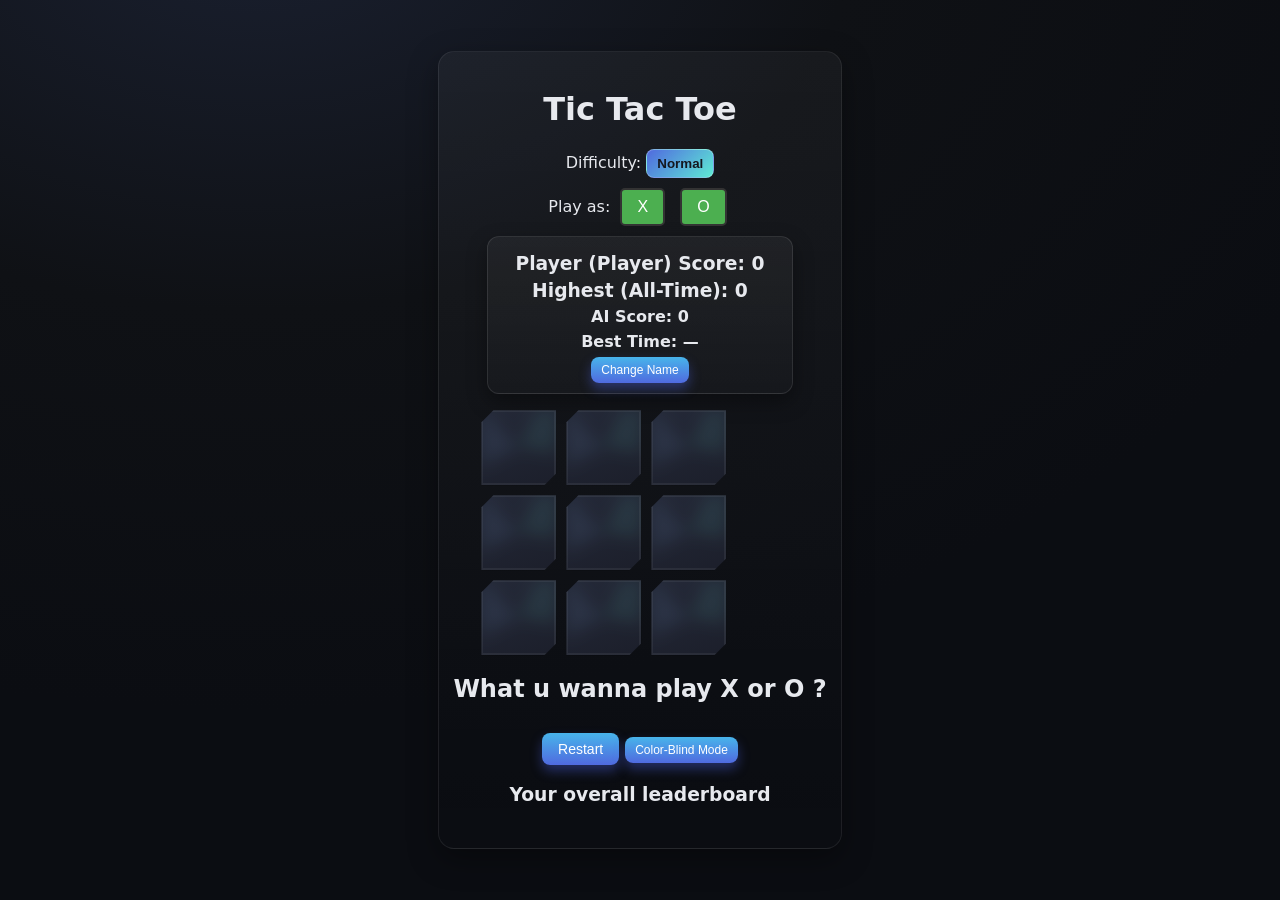
<file: index.html>
<!DOCTYPE html>
<html lang="en">
<head>
  <meta charset="UTF-8" />
  <meta name="viewport" content="width=device-width, initial-scale=1.0"/>
  <title>Tic Tac Toe</title>
  <link rel="stylesheet" href="style.css"/>
</head>
<body>
  <div id="gameContainer">
    <h1>Tic Tac Toe</h1>

    <!-- Difficulty -->
    <div class="difficulty">
      <label>Difficulty:</label>
      <select id="difficultySelect">
        <option value="easy">Easy</option>
        <option value="normal" selected>Normal</option>
        <option value="hard">Hard</option>
      </select>
    </div>

    <!--Play Option for the user-->
    <div class="playOption">
      <label>Play as:
        <button id = "playAsX" class="symbolBtn active">X</button>
        <button id = "playAsO" class="symbolBtn active">O</button>
      </label>
    </div>
    
    <!-- Scoreboard -->
    <div id="scoreboard" class="scoreboard">
      <h3>
        Player (<span id="playerName">Player</span>) Score:
        <span id="playerScore">0</span>
      </h3>
      <h3>Highest (All-Time): <span id="highScore">0</span></h3>
      <h4>AI Score: <span id="aiScore">0</span></h4>
      <h4>Best Time: <span id="bestTime">—</span></h4>
      <button id="changeNameBtn" class="small">Change Name</button>
    </div>

    <!-- Board -->
    <div id="cellContainer">
      <div cellIndex="0" class="cell"></div>
      <div cellIndex="1" class="cell"></div>
      <div cellIndex="2" class="cell"></div>
      <div cellIndex="3" class="cell"></div>
      <div cellIndex="4" class="cell"></div>
      <div cellIndex="5" class="cell"></div>
      <div cellIndex="6" class="cell"></div>
      <div cellIndex="7" class="cell"></div>
      <div cellIndex="8" class="cell"></div>
    </div>

    <h2 id="statusText"></h2>
    <button id="restartBtn">Restart</button>

    <!-- Fastest Wins Leaderboard -->
    <section id="leaderboard" class="leaderboard">
      <h3>Your overall leaderboard</h3>
      <ol id="leaderboardList"></ol>
    </section>
  </div>
  <script src="script.js"></script>
</body>
</html>
</file>
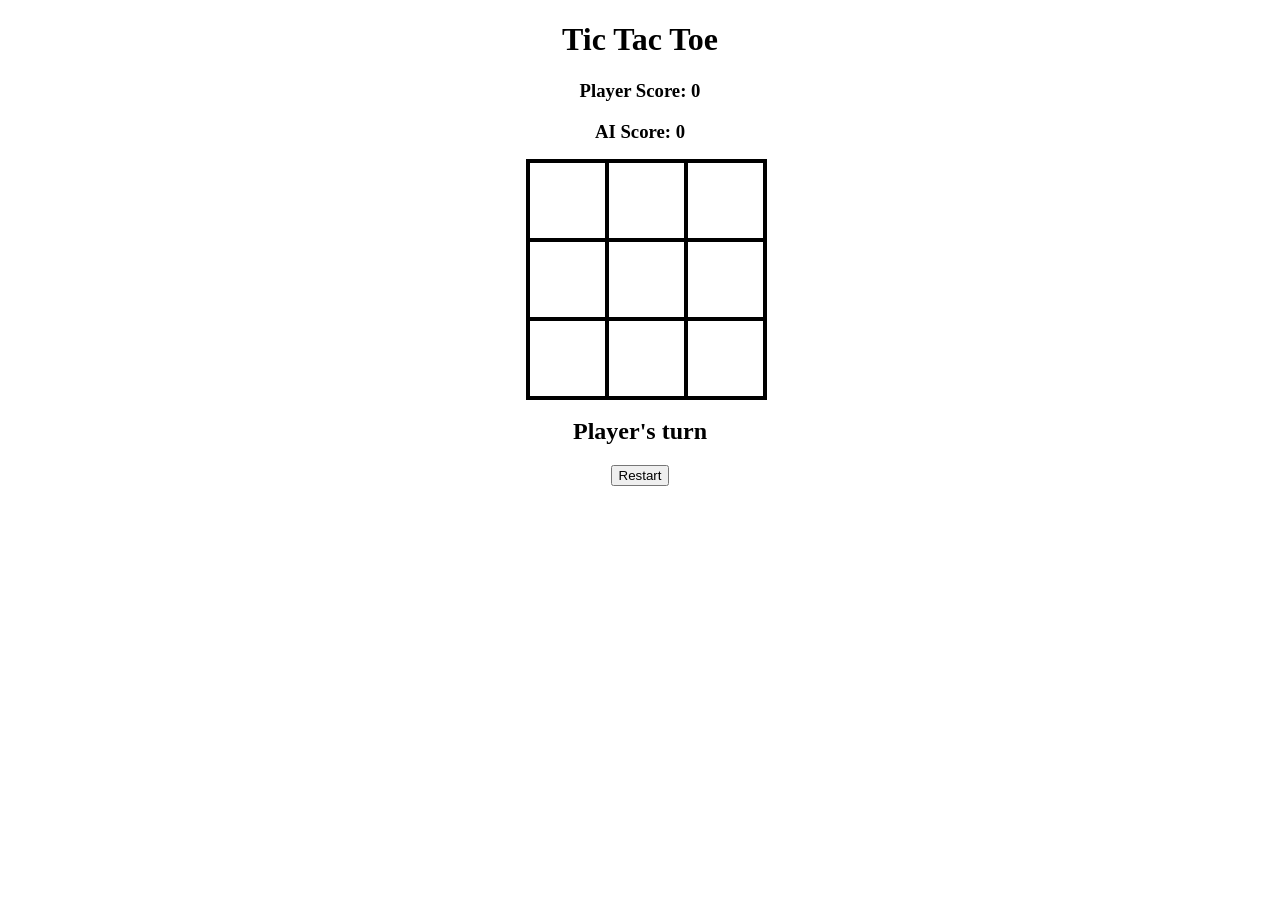
<file: TicTacToe/tictactoe.html>
<!DOCTYPE html>
<html lang="en">
<head>
    <meta charset="UTF-8">
    <meta name="viewport" content="width=device-width, initial-scale=1.0">
    <title>Tic Tac Toe</title>
    <link rel="stylesheet" href="style.css">
</head>
<body>
    <div id="gameContainer">
        <h1>Tic Tac Toe</h1>
        
        <!-- Scoreboard -->
        <div id="scoreboard">
            <h3>Player Score: <span id="playerScore">0</span></h3>
            <h3>AI Score: <span id="aiScore">0</span></h3>
        </div>
        
        <div id="cellContainer">
            <div cellIndex="0" class="cell"></div>
            <div cellIndex="1" class="cell"></div>
            <div cellIndex="2" class="cell"></div>
            <div cellIndex="3" class="cell"></div>
            <div cellIndex="4" class="cell"></div>
            <div cellIndex="5" class="cell"></div>
            <div cellIndex="6" class="cell"></div>
            <div cellIndex="7" class="cell"></div>
            <div cellIndex="8" class="cell"></div>
        </div>
        
        <h2 id="statusText"></h2>
        <button id="restartBtn">Restart</button>
    </div>

    <script src="index.js"></script>
</body>
</html>
</file>
<file: style.css>
/* === Dark Themed Tic Tac Toe with Animated Cells === */
:root{
  --bg: #0f1115;
  --panel: #171a22;
  --ink: #e7e9ee;
  --muted: #9aa3b2;
  --accent: #5eead4;
  --accent-2: #7aa2ff;
  --x: #ff6b6b;
  --o: #4cd3ff;
  --cell-grad-1: #242938;
  --cell-grad-2: #1c1f2b;
  --cut: 12px;
}

/* this is the main body of the board */
body {
  background: radial-gradient(1200px 800px at 20% -10%, #1a2030 0%, #0f1115 50%, #0b0d12 100%) fixed;
  color: var(--ink);
  font-family: "Permanent Marker", cursive;
  display: flex;
  justify-content: center;
  align-items: center;
  min-height: 100vh;
  margin: 0;
}

#gameContainer{
  text-align: center;
  max-width: 420px;
  margin: 24px auto;
  padding: 16px 14px 24px;
  background: linear-gradient(180deg, rgba(255,255,255,0.04), rgba(255,255,255,0));
  border: 1px solid rgba(255,255,255,0.08);
  border-radius: 16px;
  box-shadow: 0 10px 30px rgba(0,0,0,0.35);
}

/* Grid */
#cellContainer{
  display: grid;
  grid-template-columns: repeat(3, 75px);
  gap: 10px;
  width: auto;
  margin: 16px auto 10px;
  transform: translateX(30px);
}

/* Unique cell design */
.cell{
  position: relative;
  width: 75px;
  height: 75px;
  line-height: 75px;
  font-size: 50px;
  cursor: pointer;
  text-align: center;
  color: var(--ink);
  background: linear-gradient(160deg, var(--cell-grad-1), var(--cell-grad-2));
  border: none;
  clip-path: polygon(
    calc(0% + var(--cut)) 0%,
    100% 0%,
    100% calc(100% - var(--cut)),
    calc(100% - var(--cut)) 100%,
    0% 100%,
    0% var(--cut)
  );
  box-shadow: inset 0 0 0 2px rgba(255,255,255,0.06),
              0 6px 14px rgba(0,0,0,0.45);
  transition: transform .15s ease, box-shadow .2s ease;
}

/* Animated glowing rim */
.cell::before{
  content:"";
  position:absolute; inset:0;
  pointer-events:none;
  background: conic-gradient(from 180deg,
    transparent 0 15%,
    rgba(126,180,255,.25) 20% 35%,
    transparent 40% 55%,
    rgba(94,234,212,.25) 60% 75%,
    transparent 80% 100%);
  mix-blend-mode: screen;
  filter: blur(8px) opacity(.35);
  transition: opacity .2s ease;
  animation: rimFlow 6s linear infinite;
  clip-path: inherit;
}
@keyframes rimFlow{ to{ transform: rotate(360deg); } }

.cell:hover{
  transform: translateY(-2px);
  box-shadow: inset 0 0 0 2px rgba(255,255,255,0.09),
              0 10px 18px rgba(0,0,0,0.55);
}

/* Pop animation when placing symbol */
.cell.placing{ animation: popIn .35s ease; }
@keyframes popIn{
  0%{ transform: scale(.6) rotate(-6deg); }
  60%{ transform: scale(1.1) rotate(2deg); }
  100%{ transform: scale(1) rotate(0deg); }
}

/* X and O glow colors */
.cell.x{ color: var(--x); text-shadow: 0 0 10px var(--x); }
.cell.o{ color: var(--o); text-shadow: 0 0 10px var(--o); }

/* Subtle pulse effect */
.cell.placing.x::after,
.cell.placing.o::after{
  content:"";
  position:absolute; inset:-2px;
  border: 2px solid currentColor;
  clip-path: inherit;
  opacity:.5;
  filter: blur(2px);
  animation: pulse 420ms ease;
}
@keyframes pulse{
  from{ transform: scale(.9); opacity:.6; }
  to{ transform: scale(1.1); opacity:0; }
}

/* Scoreboard & Leaderboard */
.scoreboard{
  width: 280px;
  margin: 0 auto 10px;
  padding: 10px 12px;
  border: 1px solid rgba(255,255,255,0.1);
  border-radius: 12px;
  background: linear-gradient(180deg, rgba(255,255,255,0.05), rgba(255,255,255,0.02));
  box-shadow: 0 8px 20px rgba(0,0,0,0.35);
}
.scoreboard h3, .scoreboard h4{ margin: 6px 0; }

button.small{
  font-size: 12px;
  padding: 6px 10px;
  background: linear-gradient(180deg, var(--accent-2), #506adf);
  color: white;
  border: none;
  border-radius: 8px;
  box-shadow: 0 6px 12px rgba(82,110,255,.35);
  cursor: pointer;
}
button.small:hover{ transform: translateY(-1px); filter: brightness(1.05); }

.leaderboard{
  width: 280px;
  margin: 14px auto 0;
  text-align: left;
}
.leaderboard li{
  margin: 2px 0;
  font-size: 14px;
  color: var(--muted);
}

/* === Dark Themed Tic Tac Toe with Animated Cells === */
:root{
  --bg: #0f1115;
  --panel: #171a22;
  --ink: #e7e9ee;
  --muted: #9aa3b2;
  --accent: #5eead4;
  --accent-2: #7aa2ff;
  --x: #ff6b6b;
  --o: #4cd3ff;
  --cell-grad-1: #242938;
  --cell-grad-2: #1c1f2b;
  --cut: 12px;
}

/* this is the main body of the board */
body {
  background: radial-gradient(1200px 800px at 20% -10%, #1a2030 0%, #0f1115 50%, #0b0d12 100%) fixed;
  color: var(--ink);
  font-family: system-ui, -apple-system, Segoe UI, Roboto, Helvetica, Arial, "Noto Sans", "Apple Color Emoji", "Segoe UI Emoji", sans-serif;
  display: flex;
  justify-content: center;
  align-items: center;
  min-height: 100vh;
  margin: 0;
  
}

#gameContainer{
  text-align: center;
  max-width: 420px;
  margin: 24px auto;
  padding: 16px 14px 24px;
  background: linear-gradient(180deg, rgba(255,255,255,0.04), rgba(255,255,255,0));
  border: 1px solid rgba(255,255,255,0.08);
  border-radius: 16px;
  box-shadow: 0 10px 30px rgba(0,0,0,0.35);
}

/* Grid */
#cellContainer{
  display: grid;
  grid-template-columns: repeat(3, 75px);
  gap: 10px;
  width: auto;
  margin: 16px auto 10px;
  transform: translateX(28px);
}

/* Unique cell design */
.cell{
  position: relative;
  width: 75px;
  height: 75px;
  line-height: 75px;
  font-size: 50px;
  cursor: pointer;
  text-align: center;
  color: var(--ink);
  background: linear-gradient(160deg, var(--cell-grad-1), var(--cell-grad-2));
  border: none;
  clip-path: polygon(
    calc(0% + var(--cut)) 0%,
    100% 0%,
    100% calc(100% - var(--cut)),
    calc(100% - var(--cut)) 100%,
    0% 100%,
    0% var(--cut)
  );
  box-shadow: inset 0 0 0 2px rgba(255,255,255,0.06),
              0 6px 14px rgba(0,0,0,0.45);
  transition: transform .15s ease, box-shadow .2s ease;
}

/* Animated glowing rim */
.cell::before{
  content:"";
  position:absolute; inset:0;
  pointer-events:none;
  background: conic-gradient(from 180deg,
    transparent 0 15%,
    rgba(126,180,255,.25) 20% 35%,
    transparent 40% 55%,
    rgba(94,234,212,.25) 60% 75%,
    transparent 80% 100%);
  mix-blend-mode: screen;
  filter: blur(8px) opacity(.35);
  transition: opacity .2s ease;
  animation: rimFlow 6s linear infinite;
  clip-path: inherit;
}
@keyframes rimFlow{ to{ transform: rotate(360deg); } }

.cell:hover{
  transform: translateY(-2px);
  box-shadow: inset 0 0 0 2px rgba(255,255,255,0.09),
              0 10px 18px rgba(0,0,0,0.55);
}

/* Pop animation when placing symbol */
.cell.placing{ animation: popIn .35s ease; }
@keyframes popIn{
  0%{ transform: scale(.6) rotate(-6deg); }
  60%{ transform: scale(1.1) rotate(2deg); }
  100%{ transform: scale(1) rotate(0deg); }
}

/* X and O glow colors */
.cell.x{ color: var(--x); text-shadow: 0 0 10px var(--x); }
.cell.o{ color: var(--o); text-shadow: 0 0 10px var(--o); }

/* Subtle pulse effect */
.cell.placing.x::after,
.cell.placing.o::after{
  content:"";
  position:absolute; inset:-2px;
  border: 2px solid currentColor;
  clip-path: inherit;
  opacity:.5;
  filter: blur(2px);
  animation: pulse 420ms ease;
}
@keyframes pulse{
  from{ transform: scale(.9); opacity:.6; }
  to{ transform: scale(1.1); opacity:0; }
}

/* Scoreboard & Leaderboard */
.scoreboard{
  width: 280px;
  margin: 0 auto 10px;
  padding: 10px 12px;
  border: 1px solid rgba(255,255,255,0.1);
  border-radius: 12px;
  background: linear-gradient(180deg, rgba(255,255,255,0.05), rgba(255,255,255,0.02));
  box-shadow: 0 8px 20px rgba(0,0,0,0.35);
}
.scoreboard h3, .scoreboard h4{ margin: 6px 0; }

button.small{
  font-size: 12px;
  padding: 6px 10px;
  background: linear-gradient(180deg, var(--accent-2), #506adf);
  color: white;
  border: none;
  border-radius: 8px;
  box-shadow: 0 6px 12px rgba(82,110,255,.35);
  cursor: pointer;
}
button.small:hover{ transform: translateY(-1px); filter: brightness(1.05); }

.leaderboard{
  width: 280px;
  margin: 14px auto 0;
  text-align: center;
}
.leaderboard li{
  margin: 2px 0;
  font-size: 14px;
  color: var(--muted);
}
/* this is for redability for small screens */
@media (max-width: 480px) {
  html { font-size: 16px; }        
  #gameContainer { line-height: 1.35; }
}
.cell.placing::before {
  content: "";
  position: absolute;
  inset: 0;
  border-radius: 10px;
  background: radial-gradient(circle at center,
              currentColor 0%,
              transparent 70%);
  opacity: 0;
  animation: placeRipple 0.4s ease-out;
  pointer-events: none;
  mix-blend-mode: screen;
}

@keyframes placeRipple {
  0%   { opacity: .8; transform: scale(0.3); filter: blur(1px); }
  70%  { opacity: .4; transform: scale(1.4); filter: blur(3px); }
  100% { opacity: 0;   transform: scale(1.8); filter: blur(6px); }
}
.playOption {
  margin: 10px 0;
}

.symbolBtn {
  margin: 0 5px;
  padding: 8px 15px;
  font-size: 16px;
  border: 2px solid #333;
  background-color: #fff;
  cursor: pointer;
  border-radius: 5px;
  transition: background-color 0.2s;
}

.symbolBtn.active,
.symbolBtn:hover {
  background-color: #4CAF50;
  color: white;
}
/* Restart btn*/
#restartBtn {
  font-size: 14px;
  padding: 8px 16px;
  background: linear-gradient(180deg, var(--accent-2), #506adf);
  color: white;
  border: none;
  border-radius: 8px;
  box-shadow: 0 6px 12px rgba(82,110,255,.35);
  cursor: pointer;
  transition: transform 0.15s ease, filter 0.15s ease;
  margin-top: 10px;
}

#restartBtn:hover {
  transform: translateY(-1px);
  filter: brightness(1.08);
}

#restartBtn:active {
  transform: translateY(0);
  filter: brightness(0.95);
}
.difficulty select {
  background: linear-gradient(
    135deg,
    rgb(80, 106, 223) 0%,
    rgb(94, 234, 212) 100%
  );
  color: rgb(20, 24, 32); 
  border: 1px solid rgba(255, 255, 255, 0.25);
  border-radius: 8px;
  padding: 6px 10px;
  font-weight: 600;
  transition: box-shadow 0.2s ease, transform 0.2s ease;
  cursor: pointer;
  appearance: none;
}
/* provides a color for the selct button */
.difficulty select option {
  background-color: rgb(25, 28, 38); 
  color: rgb(231, 233, 238); /* light text */
}

/* focus effect for glow */
.difficulty select:focus {
  outline: none;
  box-shadow: 0 0 10px rgba(122, 162, 255, 0.5);
  transform: translateY(-1px);
}
</file>
<file: TicTacToe/style.css>
.cell{
    width: 75px;
    height: 75px;
    border: 2px solid;
    box-shadow: 0 0 0 2px;
    line-height: 75px;
    font-size: 50px;
    cursor: pointer;
}
#gameContainer{
    font-family: "Permanent Marker", cursive;
    text-align: center;
}
#cellContainer{
    display: grid;
    grid-template-columns: repeat(3, auto);
    width: 225px;
    margin: auto;
}
</file>
